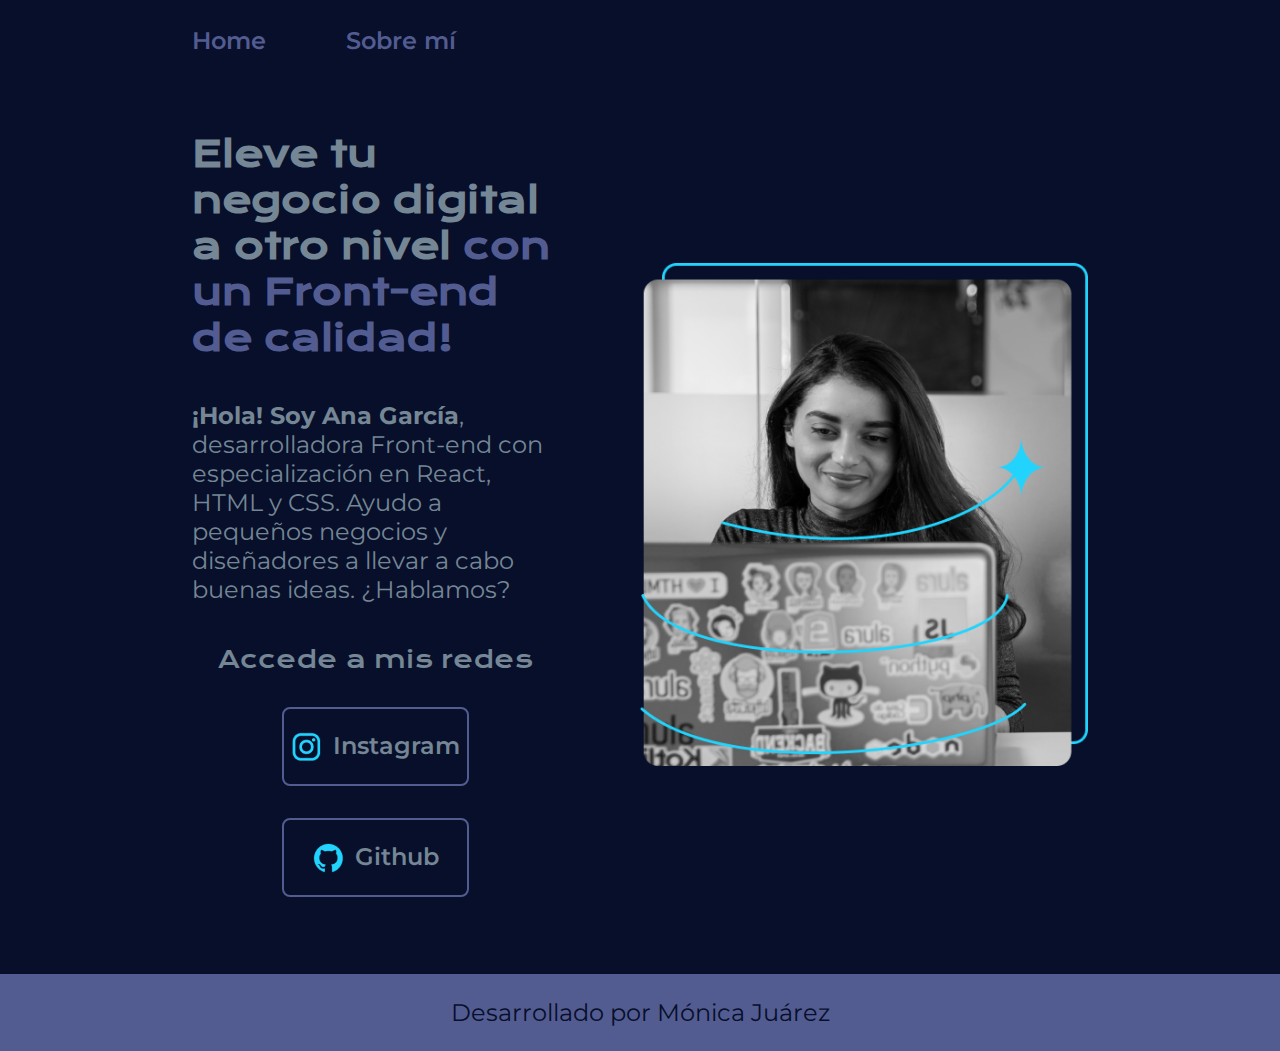
<file: index.html>
<!DOCTYPE html>
<html lang="es-mx">
<head>
    <meta charset="UTF-8">
    <meta name="viewport" content="width=device-width, initial-scale=1.0">
    <title>Portafolio</title>
    <link rel="stylesheet" href="./styles/style.css">
</head>
<body>
    <header class="header">
        <nav class="header_menu">
            <a class="header_menu_link" href="index.html">Home</a>
            <a class="header_menu_link" href="about.html">Sobre mí</a>
        </nav>
    </header>
    <main class="presentación">
        <section class="presentación_contenido">
        <h1 class="presentación_contenido_título">Eleve tu negocio digital a otro nivel <strong class="título-destaque">con un Front-end de calidad!</strong></h1>
        <p class="presentación_contenido_texto"> <strong>¡Hola! Soy Ana García</strong>, desarrolladora Front-end con especialización en React, HTML y CSS. Ayudo a pequeños negocios y diseñadores a llevar a cabo buenas ideas. ¿Hablamos?  </p>
       <div class="presentación_enlaces">
        <h2 class="presentación_enlaces_subtítulo">Accede a mis redes</h2>
            <a class="presentación_enlaces_link" href="https://www.instagram.com/">
            <img src="./assets/instagram.png">Instagram</a>
            <a class="presentación_enlaces_link" href="https://github.com/">
            <img src="./assets/github.png">Github</a>
        </div>
    </section>
        <img class='presentación__imagen' src="./assets/Imagem.png" alt="Imagen de Ana García trabajando">
    </main>
    <footer>
        <p>Desarrollado por Mónica Juárez</p>
    </footer>
</body>
</html>
</file>
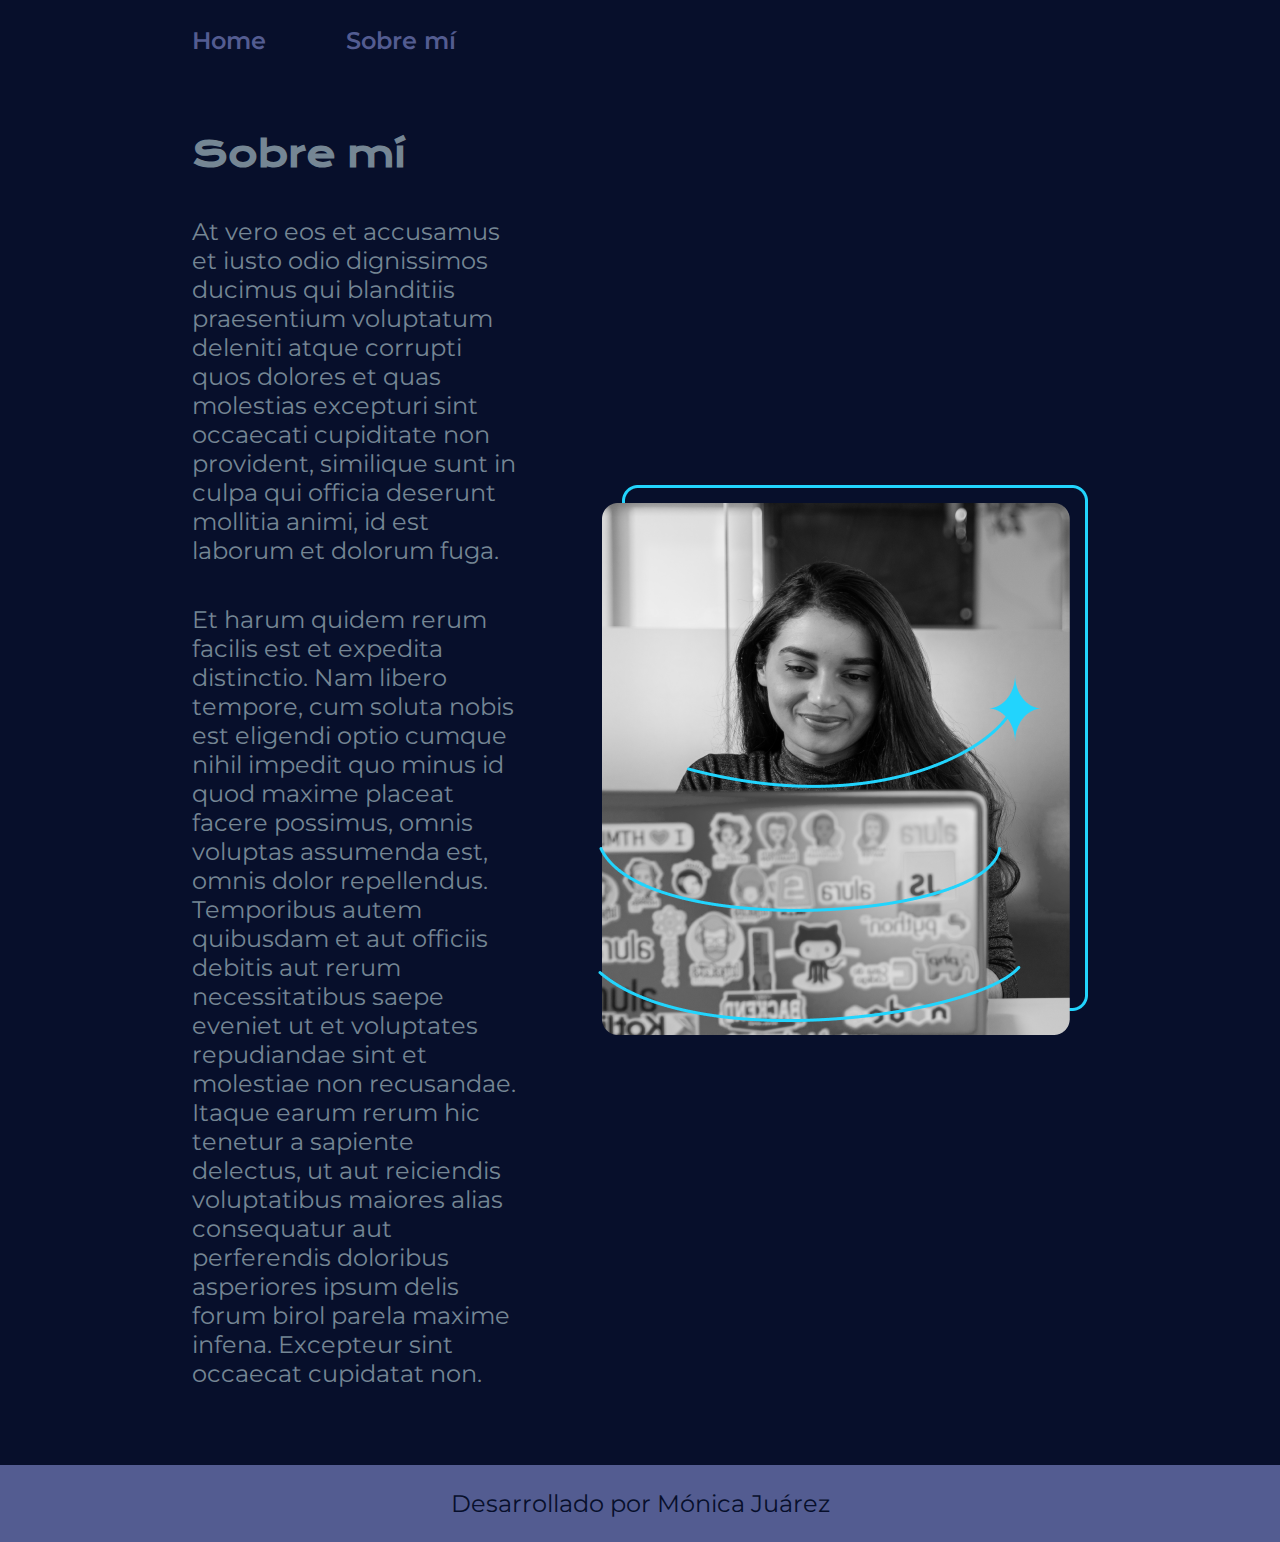
<file: about.html>
<!DOCTYPE html>
<html lang="es-mx">
<head>
    <meta charset="UTF-8">
    <meta name="viewport" content="width=device-width, initial-scale=1.0">
    <title>Sobre mí</title>
    <link rel="stylesheet" href="./styles/style.css">
</head>
<body>
    <header class="header">
        <nav class="header_menu">
            <a class="header_menu_link" href="index.html">Home</a>
            <a class="header_menu_link" href="about.html">Sobre mí</a>
        </nav>
    </header>
    <main class="presentación">
        <section class="presentación_contenido">
            <h1 class="presentación_contenido_título">Sobre mí</h1>
            <p class="presentación_contenido_texto">At vero eos et accusamus et iusto odio dignissimos ducimus qui blanditiis praesentium voluptatum deleniti atque corrupti quos dolores et quas molestias excepturi sint occaecati cupiditate non provident, similique sunt in culpa qui officia deserunt mollitia animi, id est laborum et dolorum fuga.</p>
            <p class="presentación_contenido_texto">Et harum quidem rerum facilis est et expedita distinctio. Nam libero tempore, cum soluta nobis est eligendi optio cumque nihil impedit quo minus id quod maxime placeat facere possimus, omnis voluptas assumenda est, omnis dolor repellendus. Temporibus autem quibusdam et aut officiis debitis aut rerum necessitatibus saepe eveniet ut et voluptates repudiandae sint et molestiae non recusandae. Itaque earum rerum hic tenetur a sapiente delectus, ut aut reiciendis voluptatibus maiores alias consequatur aut perferendis doloribus asperiores ipsum delis forum birol parela maxime infena. Excepteur sint occaecat cupidatat non.</p>
        </section>
        <img src="./assets/Imagem.png" alt="Imagen de Ana García trabajando">
    </main>
    <footer>
        <p>Desarrollado por Mónica Juárez</p>
    </footer> 
</body>
</html>
</file>
<file: styles/style.css>
@import url('https://fonts.googleapis.com/css2?family=Krona+One&family=Montserrat:ital,wght@0,100..900;1,100..900&display=swap');
:root{
    --color-primario: #070F2B;
    --color-secundario: #758694;
    --color-terciario: #535C91;
    --color-hover: #9290C3;
    --fuente-montserrat: 'Montserrat', sans serif;
    --fuente-krona: 'Krona One', sans serif;
    
}
*{
    padding: 0;
    margin:0;
}
body {
    background-color: var(--color-primario);
    color: var(--color-secundario);
    box-sizing: border-box;

}
.header{
padding: 2% 0 0 15%;
}
.header_menu{
display: flex;
gap: 80px;
}
.header_menu_link{
    font-family: var(--fuente-montserrat);
    font-size: 1.5rem;
    font-weight: 600;
    color: var(--color-terciario);
    text-decoration: none;
}
.presentación {
    display: flex;
    align-items: center;
    padding: 6% 15%;
    justify-content: space-between;
    gap: 82px;
}
.presentación_contenido{
    width: 50%;
    display: flex;
    flex-direction: column;
    gap: 40px;
}
.título-destaque {
    color: var(--color-terciario);
}
.presentación_contenido_título {
    font-size: 2.25rem;
    font-family: var(--fuente-krona);
}
.presentación_contenido_texto {
    font-size: 1.5rem;
    font-family: var(--fuente-montserrat);
}
.presentación_enlaces{
    display: flex ;
    justify-content: space-between;
    flex-direction: column;
    align-items: center;
    gap: 32px;
}

.presentación_enlaces_subtítulo {
    font-size: 1.5rem;
    font-family: var(--fuente-krona);
    font-weight: 400;

}

.presentación_enlaces_link{
    width: 50%;
    text-align: center;
    padding: 21.5px 0;
    border-radius: 8px;
    font-family: var(--fuente-montserrat);
    font-size: 1.5rem;
    font-weight: 600;
    text-decoration: none;
    color: var(--color-secundario);
    border: 2px solid var(--color-terciario);
    display: flex;
    justify-content: center;
    gap: 10px;
}

.presentación_enlaces_link:hover{
    background-color: var(--color-hover);
}

.presentación__imagen{
    width: 50%;
}
footer{
    background-color: var(--color-terciario);
    padding: 1.5rem;
    color: var(--color-primario);
    text-align: center;
    font-family: var(--fuente-montserrat);
    font-size: 1.5rem;
    font-weight: 400;
}
@media (max-width: 1200px){
    .header{
        padding: 10%;
    }
    .header_menu{
        justify-content: center;
    }
.presentación{
    flex-direction: column-reverse;
    padding: 5%;
}

.presentación_contenido{
    width: auto;
}
    
}
</file>
